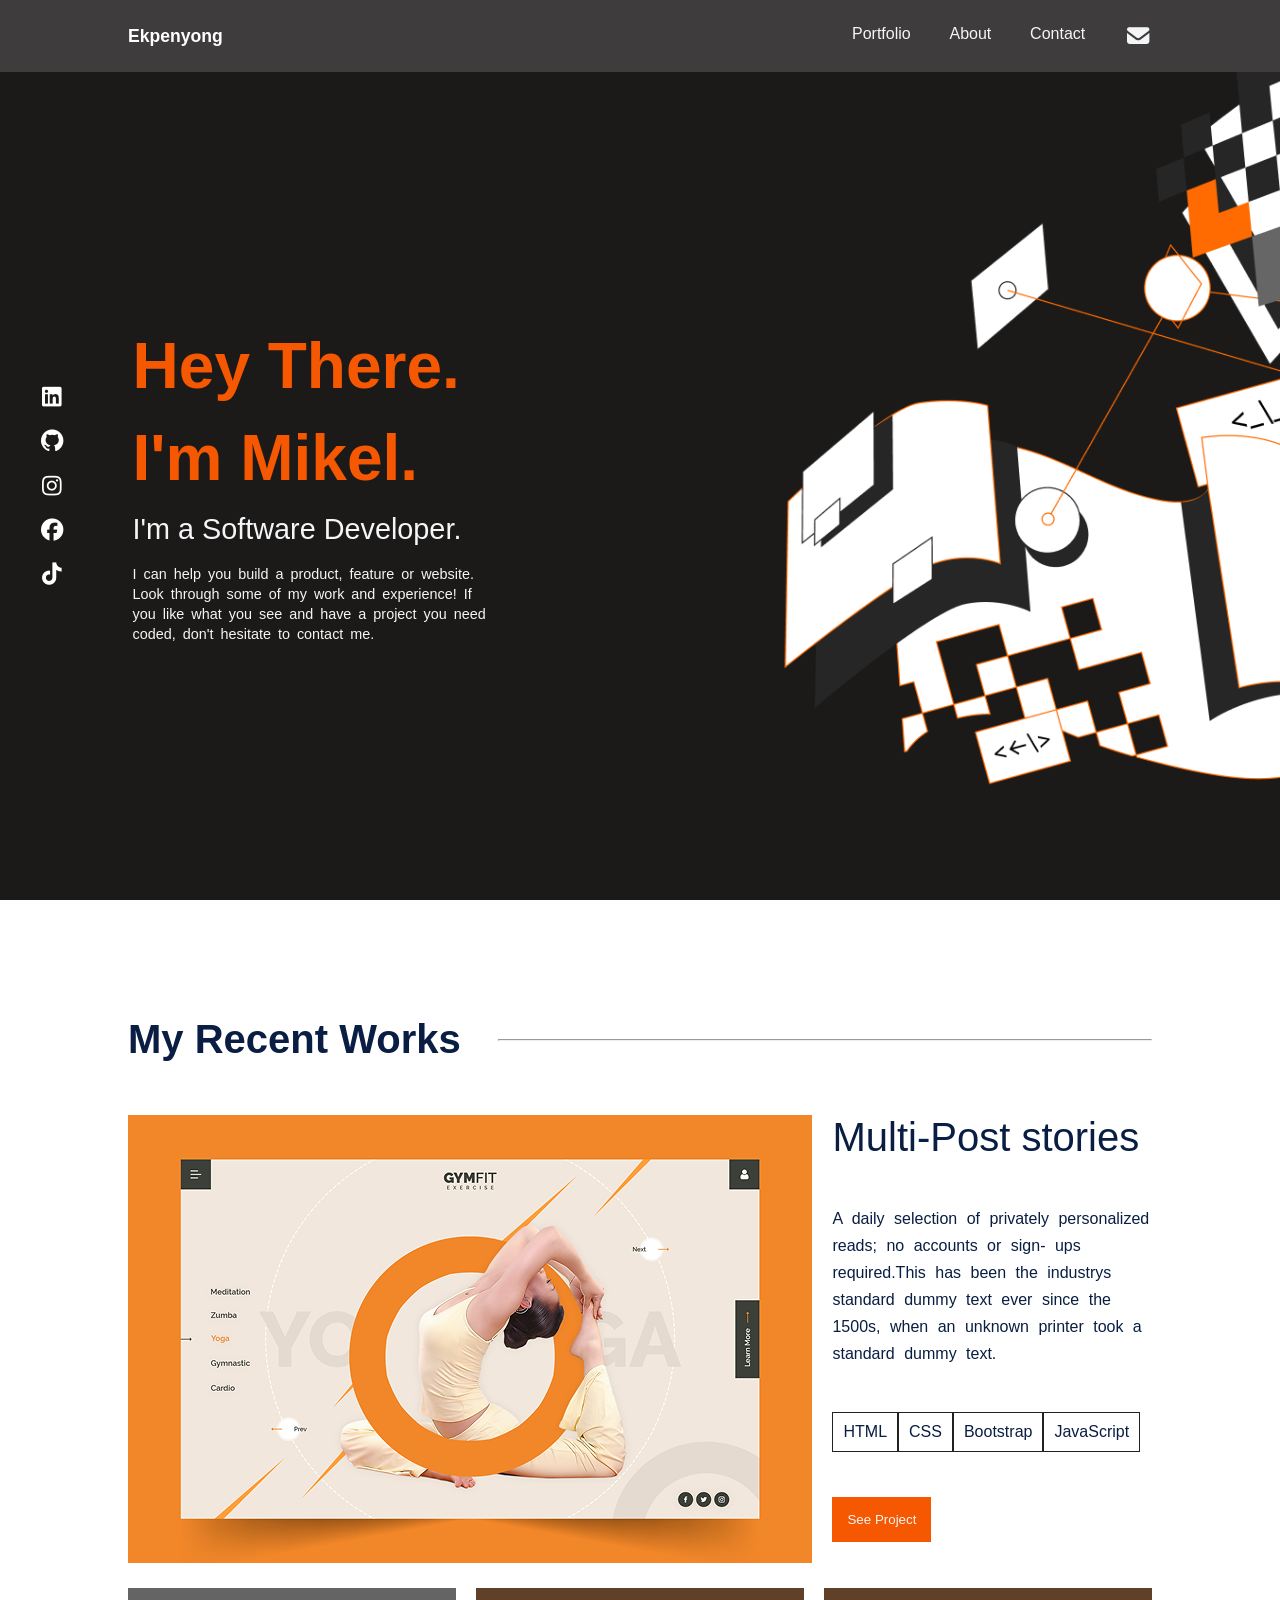
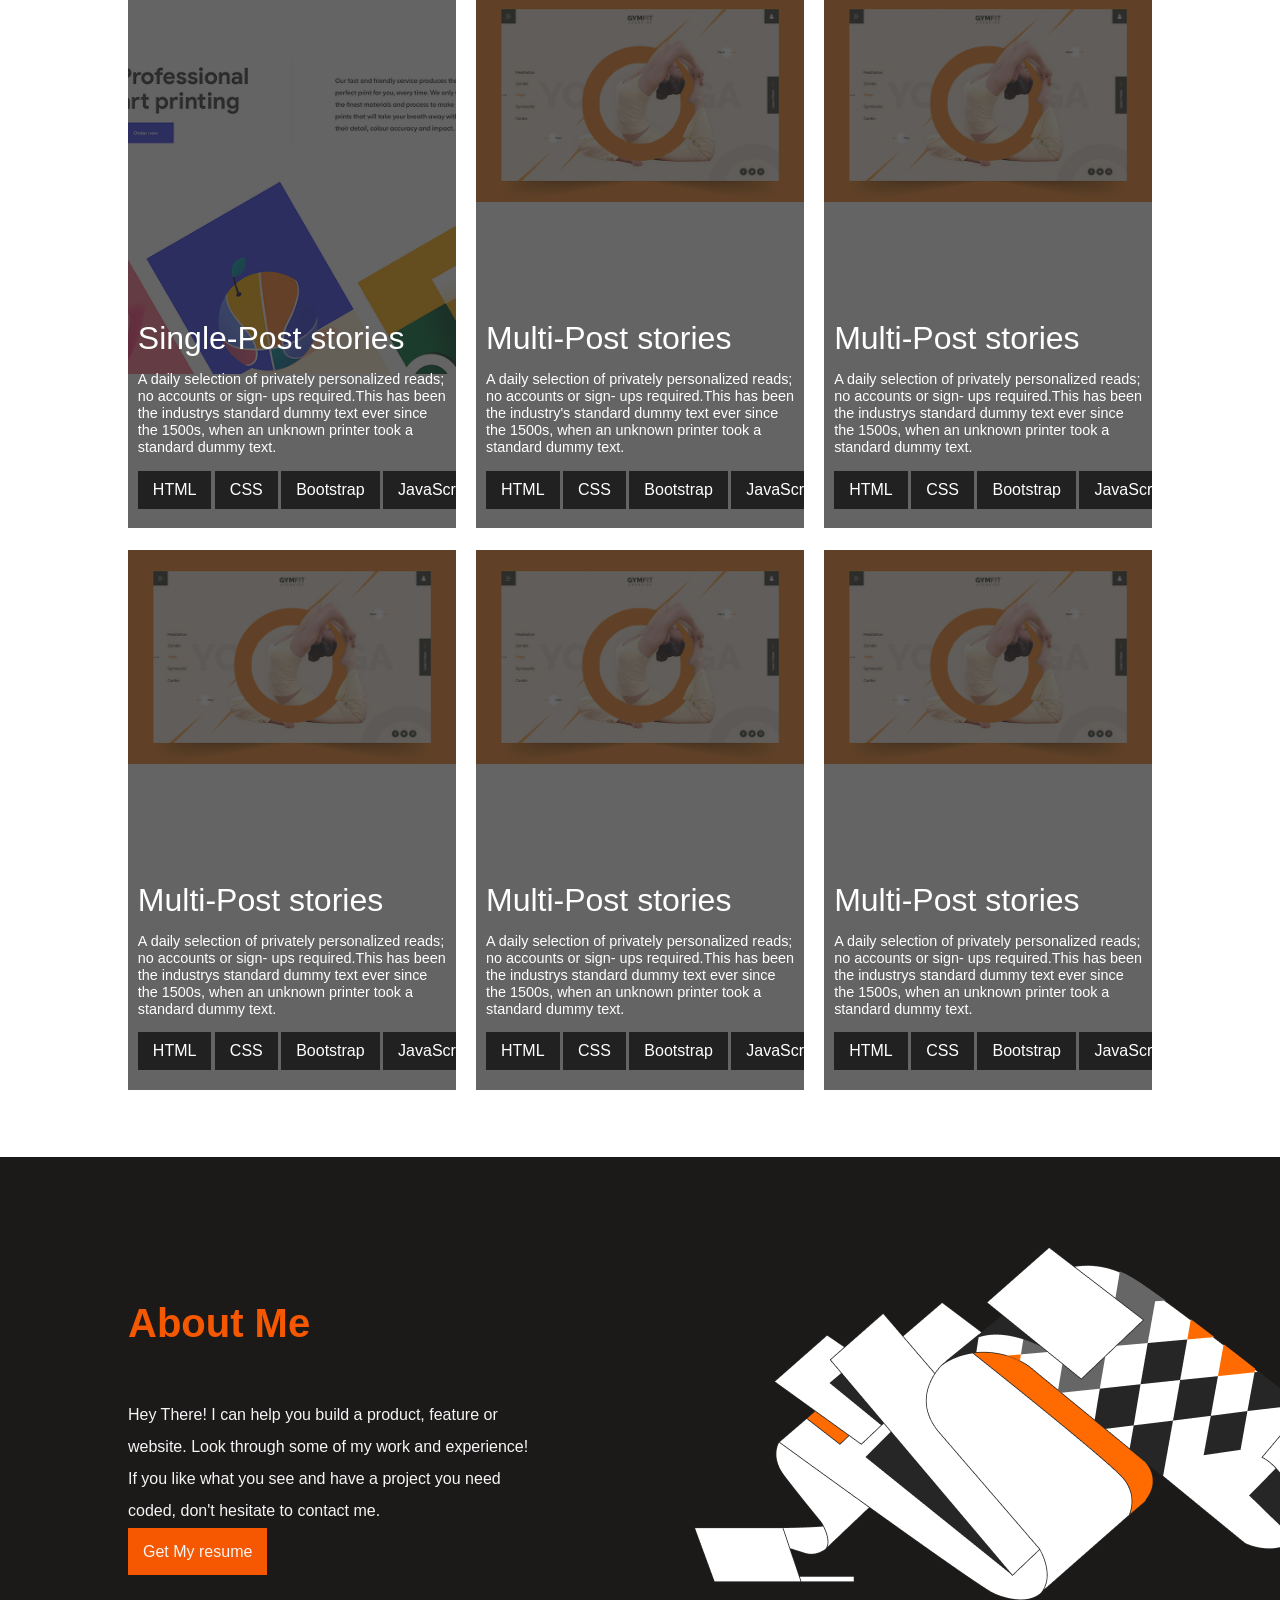
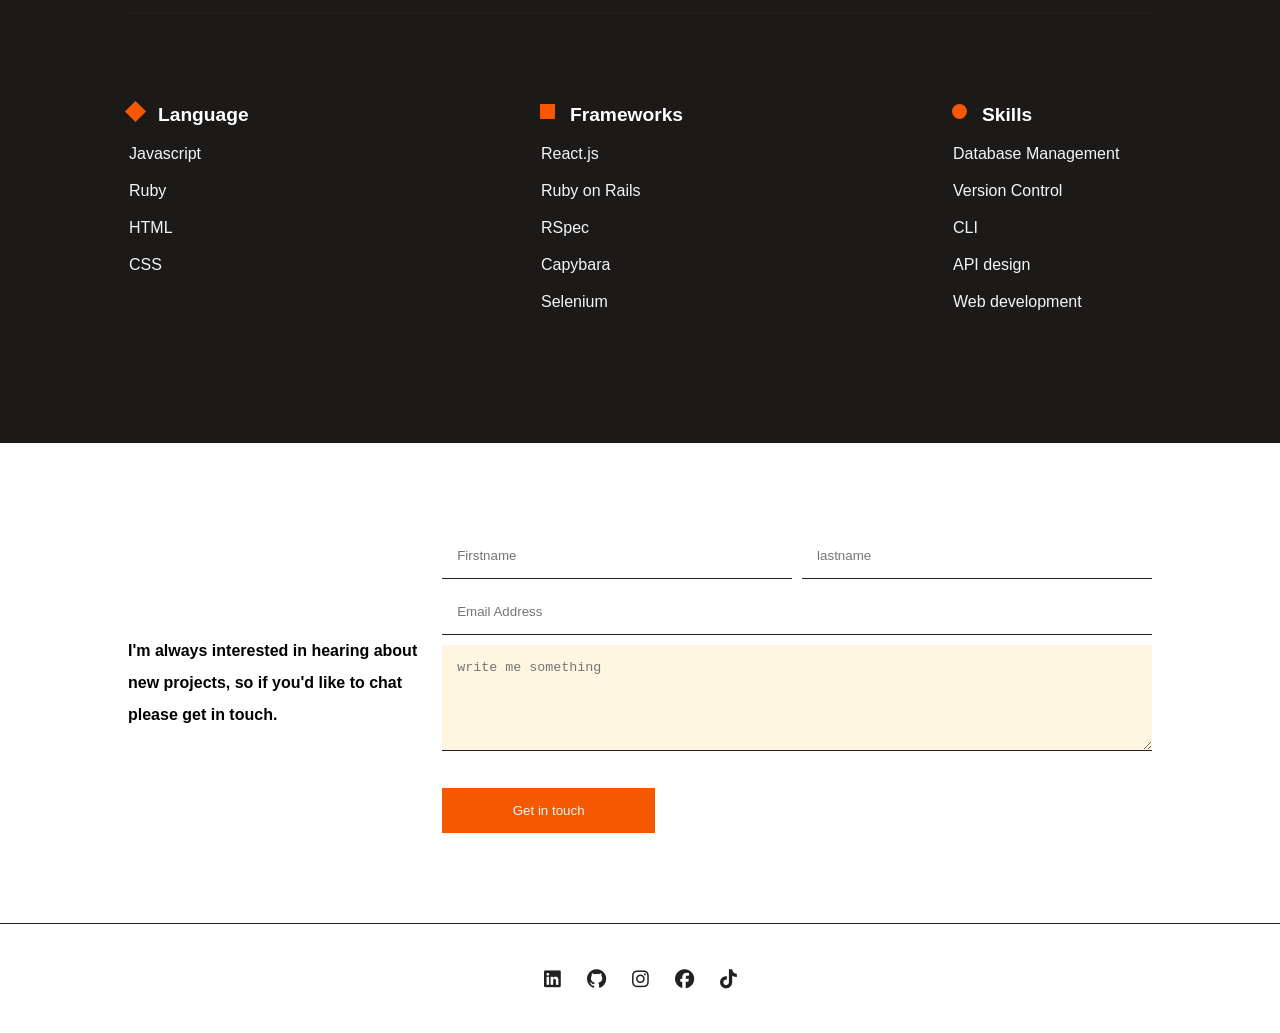
<file: index.html>
<!DOCTYPE html>

<html lang="en">

    <head>

        <meta charset="UTF-8">
        <meta name="viewport" content="width=device-width, initial-scale=1.0">
        <link rel="stylesheet" href="./vendor/FontAwesome/css/all.min.css">
        <link rel="stylesheet" href="./css/style.css">
        <script src="./scripts/script.js" defer></script>

        <title>Mikel Ekpenyong</title>

    </head>

    <body>
        <nav>
            <div class="inner">
                <a href="" class="logo">Ekpenyong</a>

                <ul class="nav-links">
                    <li class="nav-item">
                        <a href="#portfolio">Portfolio</a>
                    </li>
                    <li class="nav-item">
                        <a href="#about">About</a>
                    </li>
                    <li class="nav-item">
                        <a href="#contact">Contact</a>
                    </li>
                    <li class="nav-item">
                        <a href=""><i class="fa fa-envelope"></i></a>
                    </li>

                </ul>

                <i class="fa fa-bars"></i>

                <div class="mobile-menu">
                    <ul>
                        <li>
                            <a class="mobile-nav-item" href="#portfolio">Portfolio</a>
                        </li>
                        <li>
                            <a class="mobile-nav-item" href="#about">About</a>
                        </li>
                        <li>
                            <a class="mobile-nav-item" href="#contact">Contact</a>
                        </li>
                    </ul>
                    <!-- <i class="fa-solid fa-xmark"></i> -->
                </div>
            </div>
        </nav>

        <main>
            <section class="hero" id="">
                <div class="hero-inner">
                    <ul class="socials">
                        <li class="social-item">
                            <i class="fa-brands fa-linkedin"></i>
                        <li class="social-item">
                            <i class="fa-brands fa-github"></i>
                        <li class="social-item">
                            <i class="fa-brands fa-instagram"></i>
                        <li class="social-item">
                            <i class="fa-brands fa-facebook"></i>
                        <li class="social-item">
                            <i class="fa-brands fa-tiktok"></i>
                        </li>
                    </ul>

                    <div class="mydetails">
                        <h2>Hey There.</h2>
                        <h2>I'm Mikel.</h2>
                        <h4>I'm a Software Developer.</h4>

                        <p>I can help you build a product, feature or website. Look through some of my work and
                            experience!
                            If you like what you see and have a project you need coded, don't hesitate to contact me.
                        </p>
                    </div>
                </div>

            </section>
            <section class="work" id="portfolio">
                <div class="portfolio-inner">
                    <div class="section-heading">
                        <h4>My recent works</h4>
                        <hr>
                    </div>
                    <div class="projects">
                        <div class="main-project">
                            <!-- <div class="img-container">
                                <img src="./assets/images/placeholder1.png" alt="">
                            </div>
                            <div class="description">
                                <h5>Multi-Post stories</h5>
                                <p>A daily selection of privately personalized reads; no accounts or sign-ups required.
                                    This
                                    has been the industry's standard dummy text ever since the 1500s, when an unknown
                                    printer took a standard dummy text.</p>
                                <div class="tech-stacks">
                                    <span>CSS</span>
                                    <span>HTML</span>
                                    <span>Bootstrap</span>
                                    <span>Javascript</span>
                                </div>
                                <button>
                                    See Project
                                </button>
                            </div> -->

                        </div>
                        <div class="other-projects">
                            <!-- <div class="project">
                                <div class="project-img-container">
                                    <img src="./assets/images/placeholder2.png" alt="">
                                </div>
                                <div class="project-description">
                                    <h5>Data Dashboard Healthcare</h5>
                                    <p>A daily selection of privately personalized reads; no accounts or sign-ups
                                        required.
                                        This
                                        has been the industry's standard dummy text ever since the 1500s, when an
                                        unknown
                                        printer took a standard dummy text.</p>
                                    <div class="project-tech-stack">
                                        <span>HTML</span>
                                        <span>Bootstrap</span>
                                        <span>Javascript</span>
                                    </div>

                                </div>
                                <div class="project-hover-display">
                                    <button>See Project</button>
                                </div>
                            </div>
                            <div class="project">
                                <div class="project-img-container">
                                    <img src="./assets/images/placeholder2.png" alt="">
                                </div>
                                <div class="project-description">
                                    <h5>Data Dashboard Healthcare</h5>
                                    <p>A daily selection of privately personalized reads; no accounts or sign-ups
                                        required. This
                                        has been the industry's standard dummy text ever since the 1500s, when an
                                        unknown
                                        printer took a standard dummy text.</p>
                                    <div class="project-tech-stack">
                                        <span>HTML</span>
                                        <span>Bootstrap</span>
                                        <span>Javascript</span>
                                    </div>

                                </div>
                                <div class="project-hover-display">
                                    <button>See Project</button>
                                </div>
                            </div>

                            <div class="project">
                                <div class="project-img-container">
                                    <img src="./assets/images/placeholder2.png" alt="">
                                </div>
                                <div class="project-description">
                                    <h5>Website Portfolio</h5>
                                    <p>A daily selection of privately personalized reads; no accounts or sign-ups
                                        required.
                                        This
                                        has been the industry's standard dummy text ever since the 1500s, when an
                                        unknown
                                        printer took a standard dummy text.</p>
                                    <div class="project-tech-stack">
                                        <span>HTML</span>
                                        <span>Bootstrap</span>
                                        <span>Javascript</span>
                                    </div>

                                </div>
                                <div class="project-hover-display">
                                    <button>See Project</button>
                                </div>
                            </div>
                            <div class="project">
                                <div class="project-img-container">
                                    <img src="./assets/images/placeholder2.png" alt="">
                                </div>
                                <div class="project-description">
                                    <h5>Professional Art Printing Data More</h5>
                                    <p>A daily selection of privately personalized reads; no accounts or sign-ups
                                        required.
                                        This
                                        has been the industry's standard dummy text ever since the 1500s, when an
                                        unknown
                                        printer took a standard dummy text.</p>
                                    <div class="project-tech-stack">
                                        <span>HTML</span>
                                        <span>Bootstrap</span>
                                        <span>Javascript</span>
                                    </div>

                                </div>
                                <div class="project-hover-display">
                                    <button>See Project</button>
                                </div>
                            </div>
                            <div class="project">
                                <div class="project-img-container">
                                    <img src="./assets/images/placeholder2.png" alt="">
                                </div>
                                <div class="project-description">
                                    <h5>Professional Art Printing Data More</h5>
                                    <p>A daily selection of privately personalized reads; no accounts or sign-ups
                                        required.
                                        This
                                        has been the industry's standard dummy text ever since the 1500s, when an
                                        unknown
                                        printer took a standard dummy text.</p>
                                    <div class="project-tech-stack">
                                        <span>HTML</span>
                                        <span>Bootstrap</span>
                                        <span>Javascript</span>
                                    </div>

                                </div>
                                <div class="project-hover-display">
                                    <button>See Project</button>
                                </div>
                            </div>
                            <div class="project">
                                <div class="project-img-container">
                                    <img src="./assets/images/placeholder2.png" alt="">
                                </div>
                                <div class="project-description">
                                    <h5>Professional Art Printing Data More</h5>
                                    <p>A daily selection of privately personalized reads; no accounts or sign-ups
                                        required.
                                        This
                                        has been the industry's standard dummy text ever since the 1500s, when an
                                        unknown
                                        printer took a standard dummy text.</p>
                                    <div class="project-tech-stack">
                                        <span>HTML</span>
                                        <span>Bootstrap</span>
                                        <span>Javascript</span>
                                    </div>

                                </div>
                                <div class="project-hover-display">
                                    <button>See Project</button>
                                </div>
                            </div> -->

                        </div>

                    </div>

                </div>

                </div>
            </section>
            <section id="about" class="about">
                <div class="about-inner">
                    <div class="top-container">
                        <h4>About Me</h4>
                        <p>Hey There! I can help you build a product, feature or website. Look through some of my work
                            and
                            experience! If you like what you see and have a project you need coded, don't hesitate to
                            contact
                            me.</p>

                        <a href="./files/SIWES FORM A.pdf" download="Mikel's CV">
                            Get My resume
                        </a>

                    </div>







                    <div class="technologies">
                        <table class="table">
                            <thead>
                                <tr>
                                    <th>Language</th>
                                    <th>Frameworks</th>
                                    <th>Skills</th>
                                </tr>
                            </thead>
                            <tbody>
                                <tr>
                                    <td>Javascript</td>
                                    <td>React.js</td>
                                    <td>Database Management</td>
                                </tr>
                                <tr>
                                    <td>Ruby</td>
                                    <td>Ruby on Rails</td>
                                    <td>Version Control</td>
                                </tr>
                                <tr>
                                    <td>HTML</td>
                                    <td>RSpec</td>
                                    <td>CLI</td>
                                </tr>
                                <tr>
                                    <td>CSS</td>
                                    <td>Capybara</td>
                                    <td>API design</td>
                                </tr>
                                <tr>
                                    <td></td>
                                    <td>Selenium</td>
                                    <td>Web development</td>
                                </tr>
                            </tbody>

                        </table>

                        <div class="mobile-table">

                            <div class="table-column">
                                <h3>Language</h3>
                                <p>Javascript</p>
                                <p>Ruby</p>
                                <p>HTML</p>
                                <p>CSS</p>
                            </div>
                            <div class="table-column">
                                <h3>Frameworks</h3>
                                <p>React.js</p>
                                <p>Ruby on Rails</p>
                                <p>RSpec</p>
                                <p>Capybara</p>
                                <p>Selenium</p>
                            </div>
                            <div class="table-column">
                                <h3>Skills</h3>
                                <p>Data Management</p>
                                <p>Version Control</p>
                                <p>CLI</p>
                                <p>API design</p>
                                <p>Web development</p>
                            </div>
                        </div>
                    </div>
                </div>
                <img src="../assets/images/about-background-bg.png" alt="" class="background-image">
            </section>
            <section id="contact" class="contact">
                <div class="contact-inner">
                    <h4>I'm always interested in hearing about new projects, so if you'd like to chat please get in
                        touch.
                    </h4>
                    <div class="form-container">
                        <form action="https://formspree.io/f/xkjooypd" method="POST">
                            <div class="row">
                                <input type="text" name="Firstname" placeholder="Firstname" required>
                                <input type="text" name="Lastname" placeholder="lastname" required>
                            </div>
                            <input type="email" name="Email" placeholder="Email Address" required>
                            <textarea name="message" id="" placeholder="write me something" required rows="5"></textarea>
                            <div class="btn-container">
                                <button type="sumbit">Get in touch</button>
                            </div>
                        </form>
                    </div>
                </div>
            </section>


        </main>
        <div class="modal-overlay" id="modal-overlay">
            <div class="modal">
                <div class="modal-head">
                    <h3 class="title">
                        Keeping track of hundreds of company websites.
                    </h3>
                    <i class="fa-solid fa-xmark"></i>
                </div>

                <div class="modal-body">
                    <div class="modal-technologies">
                        <span>JavaScript</span>
                        <span>Bootstrap</span>
                        <span>HTML</span>
                        <span>CSS</span>
                    </div>

                    <div class="modal-project-detail">
                        <div class="modal-project-img">
                            <img class="modal-img" src="./assets/images/placeholder1.png" alt="modal title">
                        </div>

                        <div class="modal-project-description">
                            <p class="modal-description">
                                Lorem ipsum dolor sit amet consectetur adipisicing elit. Impedit libero, neque
                                accusantium facilis sapiente aliquid sunt? Magni esse recusandae itaque?
                            </p>

                            <div class="modal-btns">
                                <a href="#" class="live-btn">
                                    <span>
                                        See Live
                                    </span>
                                    <i class="fa-solid fa-arrow-up-right-from-square"></i>
                                </a>
                                <a href="#" class="source-btn">
                                    <span>
                                        See Source
                                    </span>
                                    <i class="fa-brands fa-github"></i>
                                </a>
                            </div>
                        </div>
                    </div>
                </div>
            </div>
        </div>
        <footer>
            <div class="footer-inner">
                <i class="fa-brands fa-linkedin"></i>
                <i class="fa-brands fa-github"></i>
                <i class="fa-brands fa-instagram"></i>
                <i class="fa-brands fa-facebook"></i>
                <i class="fa-brands fa-tiktok"></i>

            </div>
        </footer>
    </body>

</html>
</file>
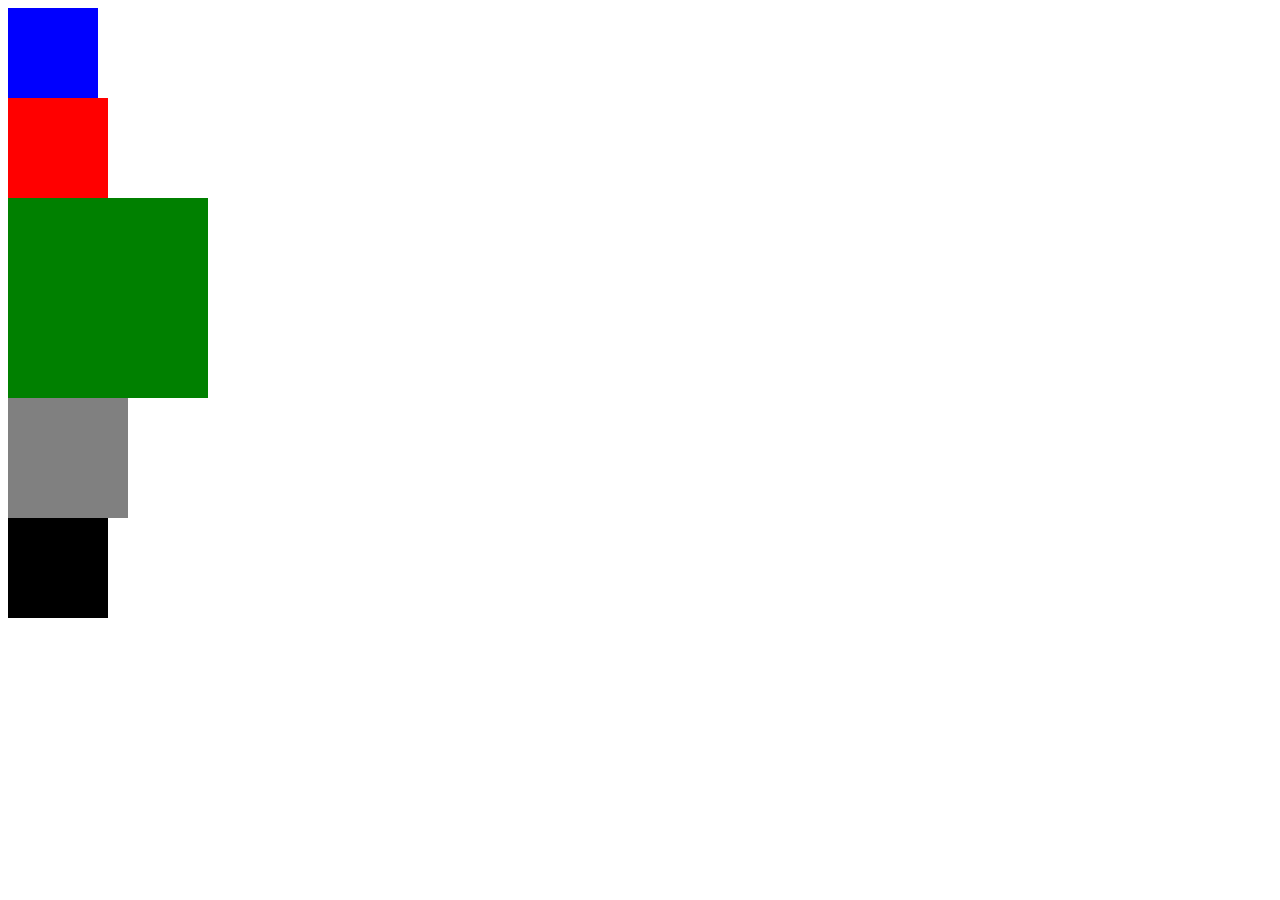
<file: Assignment_html.html>
<!DOCTYPE html>
<html lang="en">

    <head>
        <meta charset="UTF-8">
        <meta name="viewport" content="width=device-width, initial-scale=1.0">
        <link rel="stylesheet" href="./Assignment_css.css">
        <title>Assignment</title>
    </head>

    <body>
        <div class="firstAnimation">
        </div>
        <div class="secondAnimation">
        </div>
        <div class="thirdAnimation">
        </div>
        <div class="fourthAnimation">
        </div>
        <div class="fifthAnimation">
        </div>
    </body>

</html>
</file>
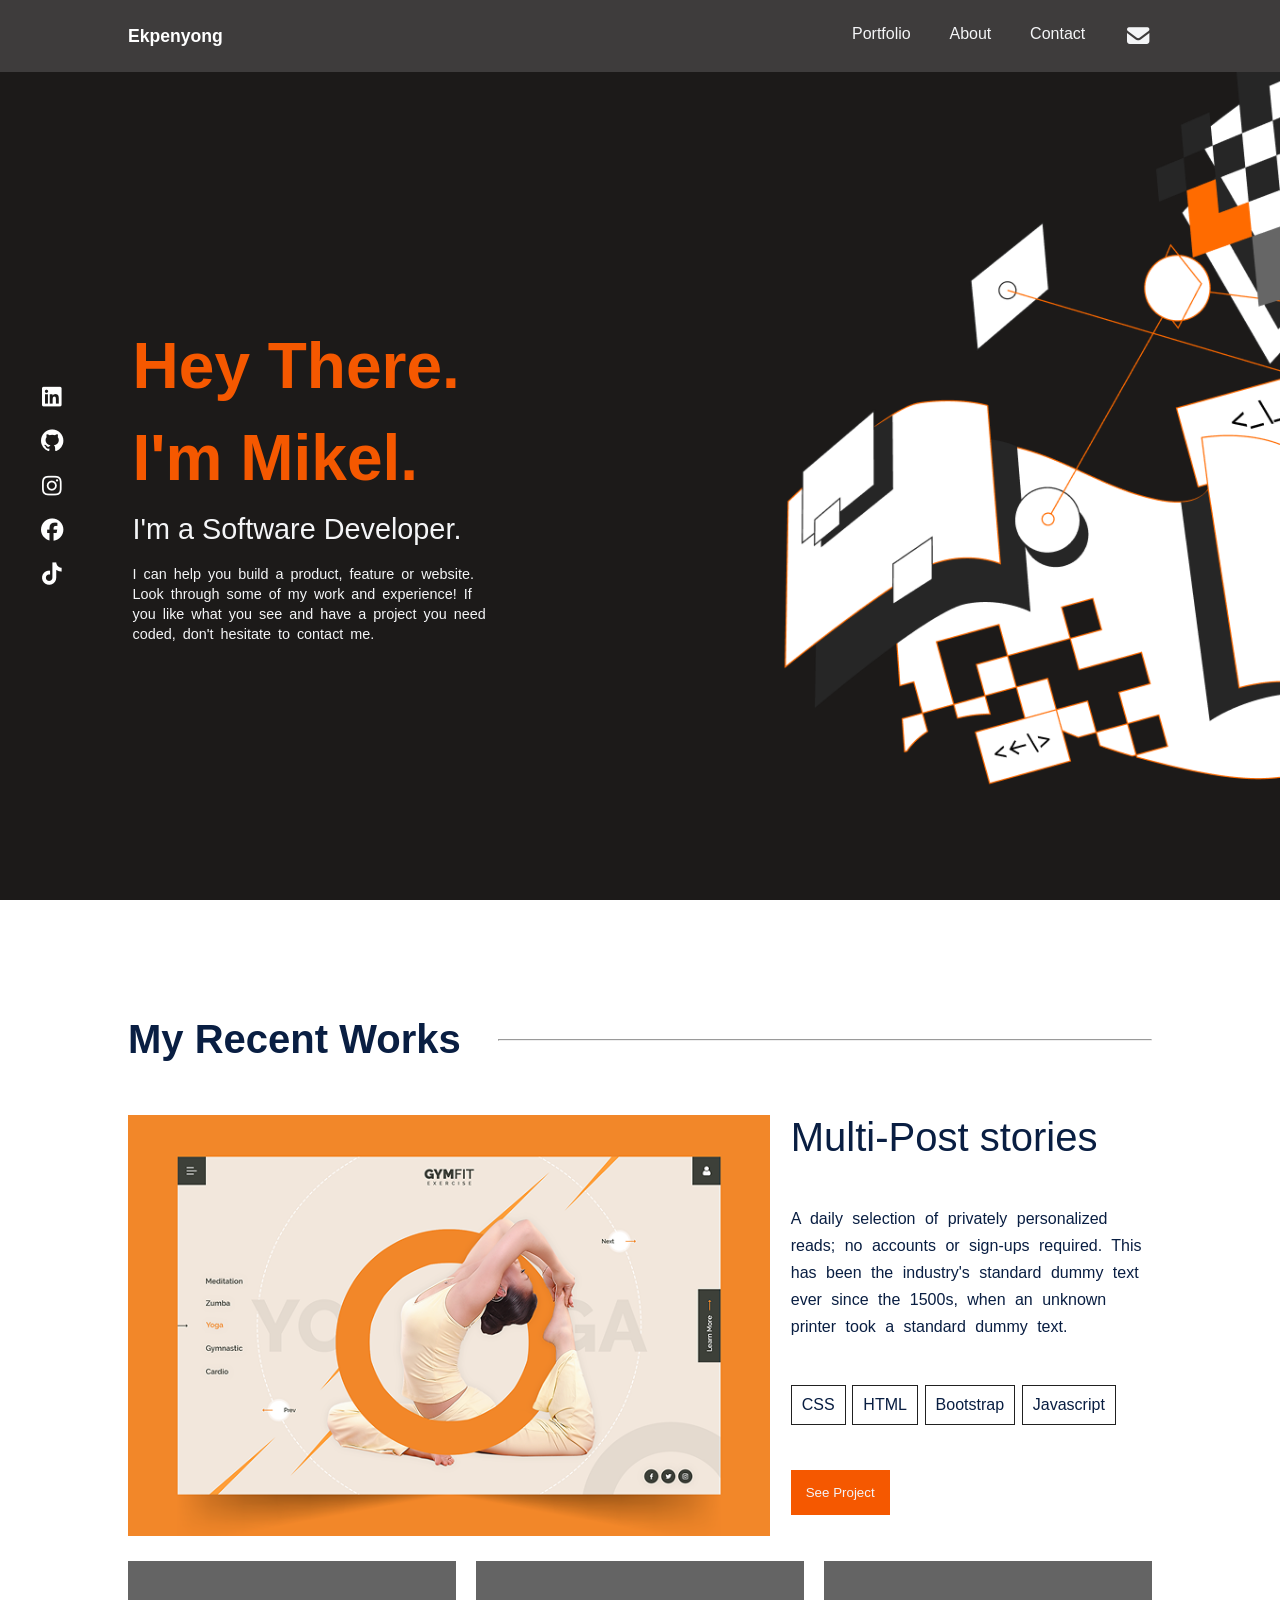
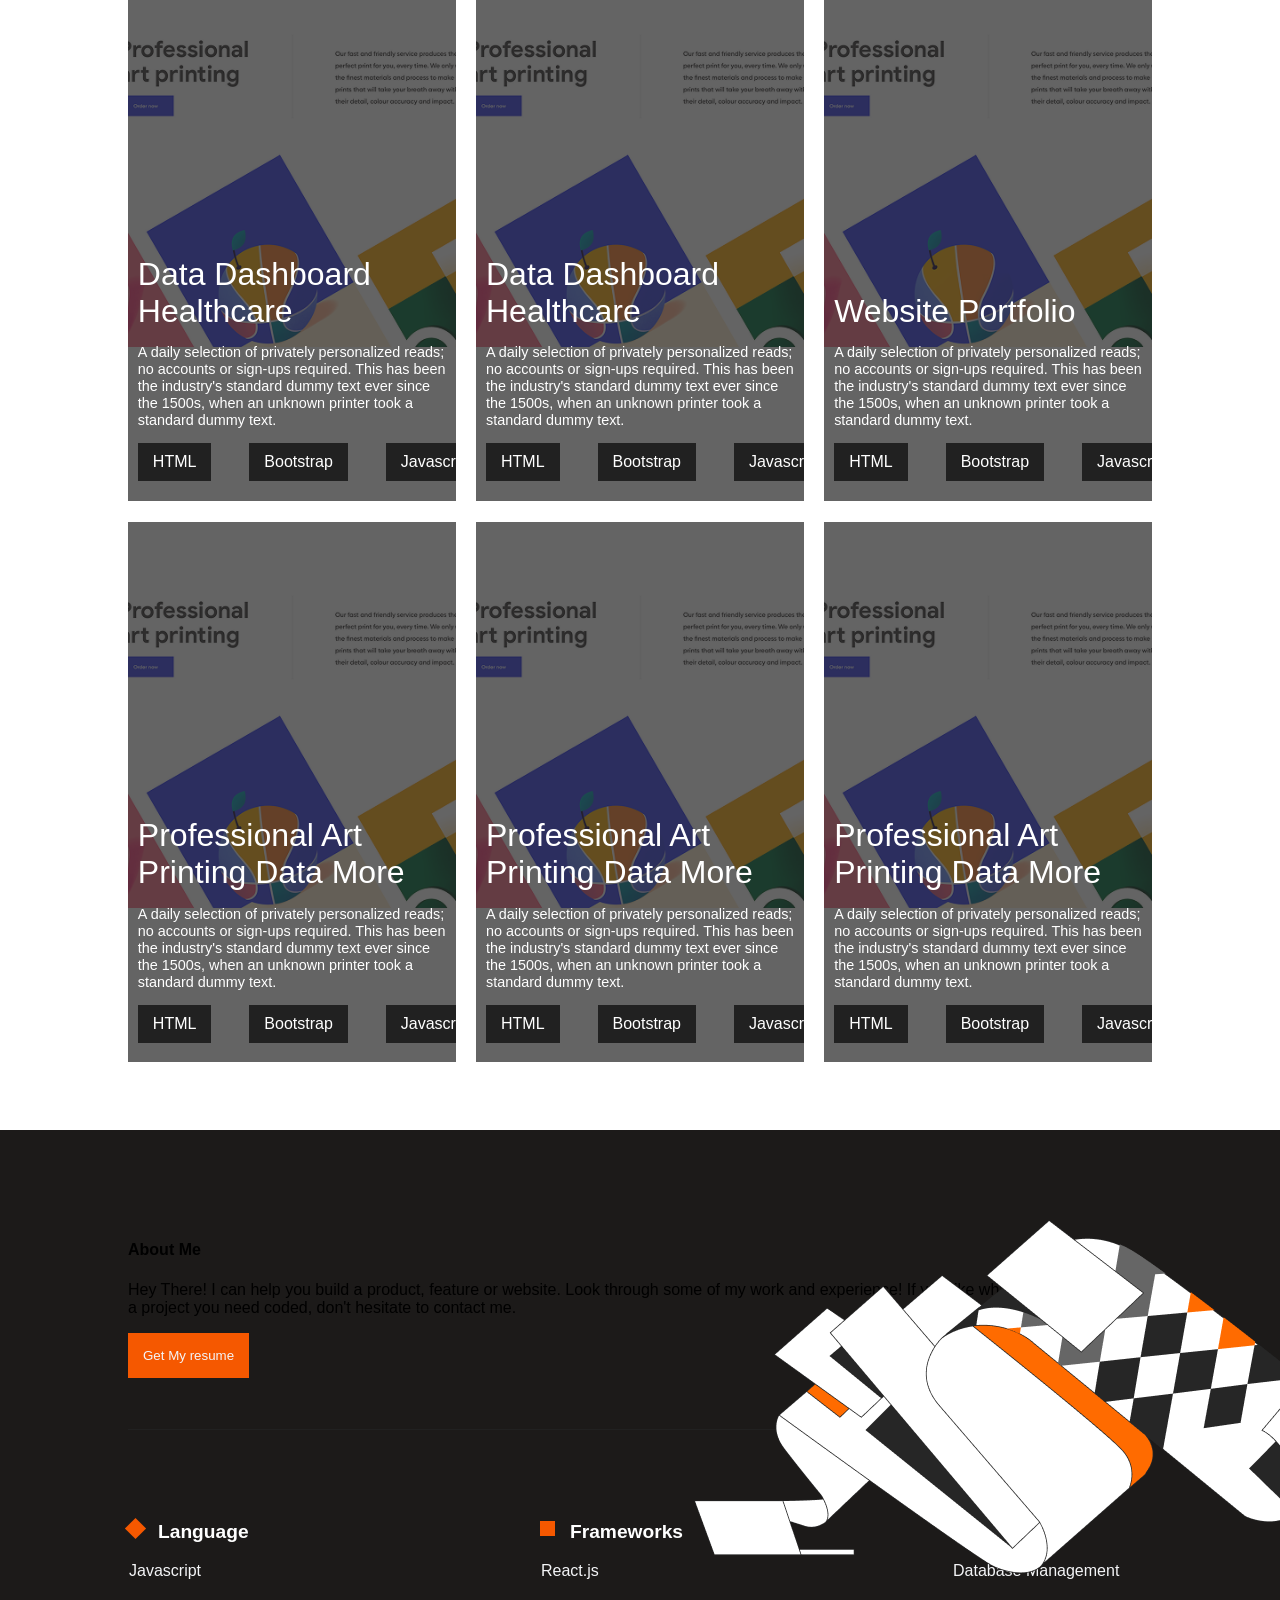
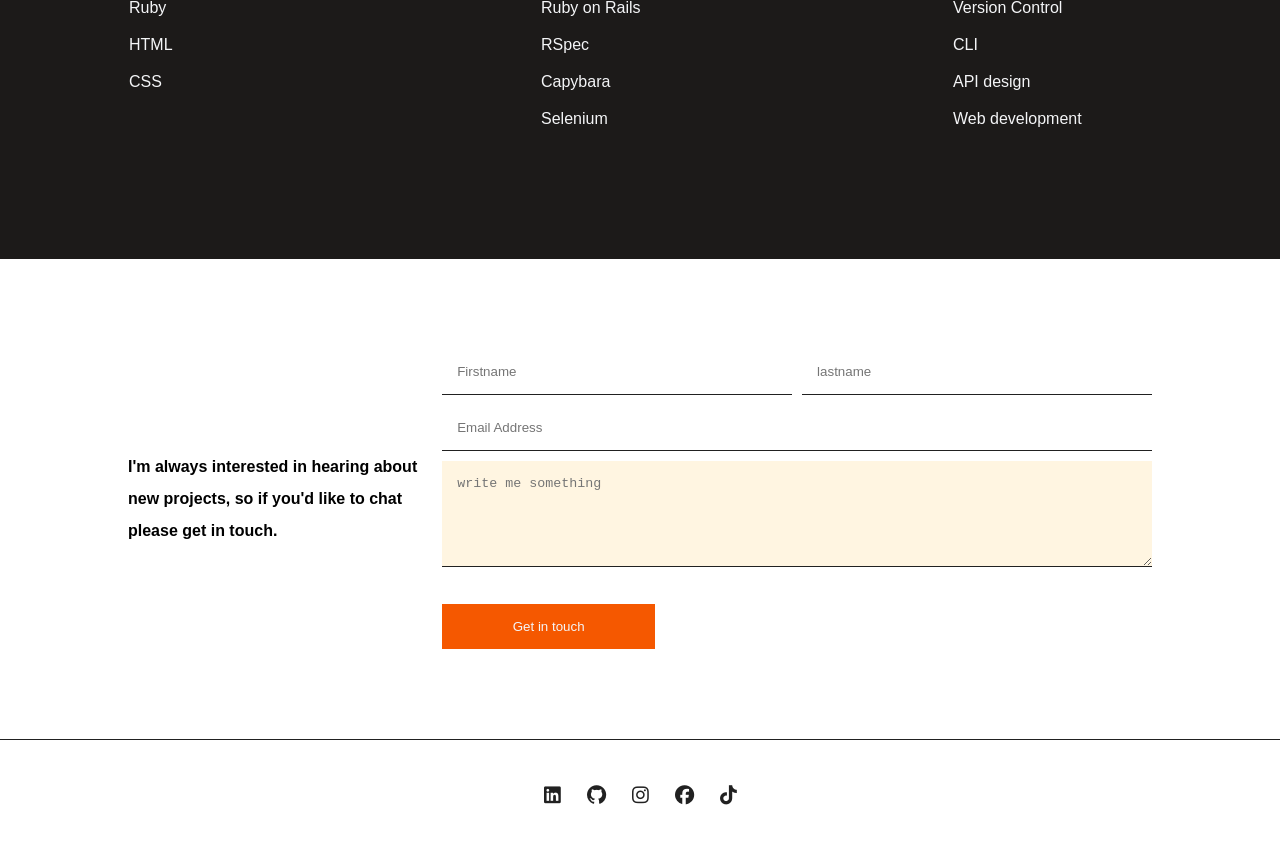
<file: practice.html>
<!DOCTYPE html>

<html lang="en">

    <head>

        <meta charset="UTF-8">
        <meta name="viewport" content="width=device-width, initial-scale=1.0">
        <link rel="stylesheet" href="./vendor/FontAwesome/css/all.min.css">
        <link rel="stylesheet" href="./css/style.css">

        <title>Mikel Ekpenyong: Testing</title>

    </head>

    <body>
        <nav>
            <div class="inner">
                <a href="" class="logo">Ekpenyong</a>

                <ul class="nav-links">
                    <li class="nav-item">
                        <a href="#portfolio">Portfolio</a>
                    </li>
                    <li class="nav-item">
                        <a href="#">About</a>
                    </li>
                    <li class="nav-item">
                        <a href="">Contact</a>
                    </li>
                    <li class="nav-item">
                        <a href=""><i class="fa fa-envelope"></i></a>
                    </li>

                </ul>
            </div>
        </nav>

        <main>
            <section class="hero" id="about">
                <div class="hero-inner">
                    <ul class="socials">
                        <li class="social-item">
                            <i class="fa-brands fa-linkedin"></i>
                        <li class="social-item">
                            <i class="fa-brands fa-github"></i>
                        <li class="social-item">
                            <i class="fa-brands fa-instagram"></i>
                        <li class="social-item">
                            <i class="fa-brands fa-facebook"></i>
                        <li class="social-item">
                            <i class="fa-brands fa-tiktok"></i>
                        </li>
                    </ul>

                    <div class="mydetails">
                        <h2>Hey There.</h2>
                        <h2>I'm Mikel.</h2>
                        <h4>I'm a Software Developer.</h4>

                        <p>I can help you build a product, feature or website. Look through some of my work and
                            experience!
                            If you like what you see and have a project you need coded, don't hesitate to contact me.
                        </p>
                    </div>
                </div>

            </section>
            <section class="work" id="portfolio">
                <div class="portfolio-inner">
                    <div class="section-heading">
                        <h4>My recent works</h4>
                        <hr>
                    </div>
                    <div class="projects">
                        <div class="main-project">
                            <div class="img-container">
                                <img src="./assets/images/placeholder1.png" alt="">
                            </div>
                            <div class="description">
                                <h5>Multi-Post stories</h5>
                                <p>A daily selection of privately personalized reads; no accounts or sign-ups required.
                                    This
                                    has been the industry's standard dummy text ever since the 1500s, when an unknown
                                    printer took a standard dummy text.</p>
                                <div class="tech-stacks">
                                    <span>CSS</span>
                                    <span>HTML</span>
                                    <span>Bootstrap</span>
                                    <span>Javascript</span>
                                </div>
                                <button>
                                    See Project
                                </button>
                            </div>

                        </div>
                        <div class="other-projects">
                            <div class="project">
                                <div class="project-img-container">
                                    <img src="./assets/images/placeholder2.png" alt="">
                                </div>
                                <div class="project-description">
                                    <h5>Data Dashboard Healthcare</h5>
                                    <p>A daily selection of privately personalized reads; no accounts or sign-ups
                                        required.
                                        This
                                        has been the industry's standard dummy text ever since the 1500s, when an
                                        unknown
                                        printer took a standard dummy text.</p>
                                    <div class="project-tech-stack">
                                        <span>HTML</span>
                                        <span>Bootstrap</span>
                                        <span>Javascript</span>
                                    </div>

                                </div>
                                <div class="project-hover-display">
                                    <button>See Project</button>
                                </div>
                            </div>
                            <div class="project">
                                <div class="project-img-container">
                                    <img src="./assets/images/placeholder2.png" alt="">
                                </div>
                                <div class="project-description">
                                    <h5>Data Dashboard Healthcare</h5>
                                    <p>A daily selection of privately personalized reads; no accounts or sign-ups
                                        required. This
                                        has been the industry's standard dummy text ever since the 1500s, when an
                                        unknown
                                        printer took a standard dummy text.</p>
                                    <div class="project-tech-stack">
                                        <span>HTML</span>
                                        <span>Bootstrap</span>
                                        <span>Javascript</span>
                                    </div>

                                </div>
                                <div class="project-hover-display">
                                    <button>See Project</button>
                                </div>
                            </div>

                            <div class="project">
                                <div class="project-img-container">
                                    <img src="./assets/images/placeholder2.png" alt="">
                                </div>
                                <div class="project-description">
                                    <h5>Website Portfolio</h5>
                                    <p>A daily selection of privately personalized reads; no accounts or sign-ups
                                        required.
                                        This
                                        has been the industry's standard dummy text ever since the 1500s, when an
                                        unknown
                                        printer took a standard dummy text.</p>
                                    <div class="project-tech-stack">
                                        <span>HTML</span>
                                        <span>Bootstrap</span>
                                        <span>Javascript</span>
                                    </div>

                                </div>
                                <div class="project-hover-display">
                                    <button>See Project</button>
                                </div>
                            </div>
                            <div class="project">
                                <div class="project-img-container">
                                    <img src="./assets/images/placeholder2.png" alt="">
                                </div>
                                <div class="project-description">
                                    <h5>Professional Art Printing Data More</h5>
                                    <p>A daily selection of privately personalized reads; no accounts or sign-ups
                                        required.
                                        This
                                        has been the industry's standard dummy text ever since the 1500s, when an
                                        unknown
                                        printer took a standard dummy text.</p>
                                    <div class="project-tech-stack">
                                        <span>HTML</span>
                                        <span>Bootstrap</span>
                                        <span>Javascript</span>
                                    </div>

                                </div>
                                <div class="project-hover-display">
                                    <button>See Project</button>
                                </div>
                            </div>
                            <div class="project">
                                <div class="project-img-container">
                                    <img src="./assets/images/placeholder2.png" alt="">
                                </div>
                                <div class="project-description">
                                    <h5>Professional Art Printing Data More</h5>
                                    <p>A daily selection of privately personalized reads; no accounts or sign-ups
                                        required.
                                        This
                                        has been the industry's standard dummy text ever since the 1500s, when an
                                        unknown
                                        printer took a standard dummy text.</p>
                                    <div class="project-tech-stack">
                                        <span>HTML</span>
                                        <span>Bootstrap</span>
                                        <span>Javascript</span>
                                    </div>

                                </div>
                                <div class="project-hover-display">
                                    <button>See Project</button>
                                </div>
                            </div>
                            <div class="project">
                                <div class="project-img-container">
                                    <img src="./assets/images/placeholder2.png" alt="">
                                </div>
                                <div class="project-description">
                                    <h5>Professional Art Printing Data More</h5>
                                    <p>A daily selection of privately personalized reads; no accounts or sign-ups
                                        required.
                                        This
                                        has been the industry's standard dummy text ever since the 1500s, when an
                                        unknown
                                        printer took a standard dummy text.</p>
                                    <div class="project-tech-stack">
                                        <span>HTML</span>
                                        <span>Bootstrap</span>
                                        <span>Javascript</span>
                                    </div>

                                </div>
                                <div class="project-hover-display">
                                    <button>See Project</button>
                                </div>
                            </div>
                            
                        </div>

                    </div>

                </div>

                </div>
            </section>
            <section id="about" class="about">
                <div class="about-inner">
                    <h4>About Me</h4>
                    <p>Hey There! I can help you build a product, feature or website. Look through some of my work and
                        experience! If you like what you see and have a project you need coded, don't hesitate to
                        contact
                        me.</p>
                    <button>
                        Get My resume
                    </button>






                    <div class="technologies">
                        <table class="table">
                            <thead>
                                <tr>
                                    <th>Language</th>
                                    <th>Frameworks</th>
                                    <th>Skills</th>
                                </tr>
                            </thead>
                            <tbody>
                                <tr>
                                    <td>Javascript</td>
                                    <td>React.js</td>
                                    <td>Database Management</td>
                                </tr>
                                <tr>
                                    <td>Ruby</td>
                                    <td>Ruby on Rails</td>
                                    <td>Version Control</td>
                                </tr>
                                <tr>
                                    <td>HTML</td>
                                    <td>RSpec</td>
                                    <td>CLI</td>
                                </tr>
                                <tr>
                                    <td>CSS</td>
                                    <td>Capybara</td>
                                    <td>API design</td>
                                </tr>
                                <tr>
                                    <td></td>
                                    <td>Selenium</td>
                                    <td>Web development</td>
                                </tr>
                            </tbody>
                            
                        </table>
                    </div>
                </div>
                <img src="../assets/images/about-background-bg.png" alt="" class="background-image">
            </section>
            <section id="contact" class="contact">
                <div class="contact-inner">
                    <h4>I'm always interested in hearing about new projects, so if you'd like to chat please get in
                        touch.
                    </h4>
                    <div class="form-container">
                        <form action="">
                            <div class="row">
                                <input type="text" placeholder="Firstname" required>
                                <input type="text" placeholder="lastname" required>
                            </div>
                            <input type="email" placeholder="Email Address" required>
                            <textarea name="" id="" placeholder="write me something" required rows="5"></textarea>
                            <button>Get in touch</button>
                        </form>
                    </div>
                </div>
            </section>

        </main>
        <footer>
            <div class="footer-inner">
                <i class="fa-brands fa-linkedin"></i>
                <i class="fa-brands fa-github"></i>
                <i class="fa-brands fa-instagram"></i>
                <i class="fa-brands fa-facebook"></i>
                <i class="fa-brands fa-tiktok"></i>

            </div>
        </footer>
    </body>

</html>
</file>
<file: css/style.css>
:root {
    --primaryColor: #f55800;
    --secondaryColor: #1c1a19;
    --textColor: #091e42;
    --navBackgroundColor: #3e3c3c;
    --accentColor: #f4f5f7;
    --neutralColor: #ffffff;
    --btnHoverColor: #fff5e1;
    --btnPressedColor: #e05304;
    --btnDisabledColor: #f4f1f0;
    --borderColor: #212121;
    --project-overlaybg: #262626b6;
    --trans_accentColor: #f4f5f754
    --text-sm: clamp(10px, 1vw, 30px); /*  For Calculator */
}

/* Default CSS Stylings */
* {
    box-sizing: border-box;

}

html {
    scroll-behavior: smooth;
    overscroll-behavior-y: none;

}

body {
    margin: 0;
    font-family: "Roboto", sans-serif;
    width: 100vw;
}

.modal-open {
    overflow: hidden;
    height: 100%;
}

button {
    padding: clamp(10px, 15px, 15px);
    background-color: var(--primaryColor);
    color: var(--accentColor);
    border: none;
    cursor: pointer;
    transition: 0.5s;
}

button:hover {
    background-color: var(--btnHoverColor);
    color: var(--primaryColor);
    transition: 0.5s;
}

nav {
    background-color: var(--navBackgroundColor);
    width: 100%;
    height: 8vh;
    display: flex;
    align-items: center;
    justify-content: center;
    position: sticky;
    top: 0;
    z-index: 999;
}

nav .inner {
    display: flex;
    width: 80%;
    height: 100%;
    align-items: center;
    justify-content: space-between;

}

nav .inner .fa-bars {
    display: none;
}

nav .inner .mobile-menu {
    display: none;
}

nav .inner .logo {
    color: var(--neutralColor);
    text-decoration: none;
    font-weight: bold;
    font-size: 110%;
}

nav .inner .nav-links {
    display: flex;
    list-style: none;
    width: 20%;
    min-width: 300px;
    max-width: 400px;
    justify-content: space-between;
    padding: 0;
}

nav .inner ul .nav-item a {
    text-decoration: none;
    color: var(--accentColor);
    transition: 0.5s;
    font-size: 100%;

}

nav .inner ul .nav-item a .fa-envelope {
    font-size: 140%;
}

nav .inner ul .nav-item a:hover {
    color: var(--btnPressedColor);
    transition: 0.5s;
}

main {
    width: 100%;
    position: relative;
}

main .hero {
    width: 100%;
    height: 92vh;
    background-color: var(--secondaryColor);
    margin: 0;
    padding: 0;
}

main .hero .hero-inner {
    display: flex;
    height: 100%;
    align-items: center;
    padding: 0 3%;
    gap: 5.5%;
    background-image: url(../assets/images/hero-bg-img.png);
    background-repeat: no-repeat;
    background-position: right;
    background-size: contain;
}

main .hero .hero-inner .socials {
    margin: 0;
    padding: 0;
    list-style: none;
    height: 20%;
    min-height: 200px;
    max-height: 300px;
    flex-direction: column;
    justify-content: space-between;
    color: var(--neutralColor);
    display: flex;

}

main .hero .hero-inner .socials .social-item .fa-brands {
    font-size: 140%;
    cursor: pointer;
    transition: 0.5s;

}

main .hero .hero-inner .socials .social-item i:hover {
    color: var(--btnPressedColor);
    transition: 0.5s;

}

main .hero .hero-inner .mydetails {
    width: 30%;
    display: flex;
    flex-direction: column;
    gap: 2vh;
}

main .hero .hero-inner .mydetails h2 {
    font-size: clamp(200%, 400%, 500%);
    margin: 0;
    color: var(--primaryColor);
    text-transform: capitalize;
    animation: slide-in-left 0.5s ease-in 1;
}

main .hero .hero-inner .mydetails h4 {
    margin: 0;
    color: var(--accentColor);
    font-size: 180%;
    font-weight: 200;

}

main .hero .hero-inner .mydetails p {
    margin: 0;
    color: var(--accentColor);
    font-size: clamp(80%, 90%, 120%);
    font-weight: 200;
    line-height: 20px;
    word-spacing: 3px;
}

.work {
    width: 100%;
    padding: 5% 0;
    display: flex;
    justify-content: center;
}

.work .portfolio-inner {
    width: 80%;
}

.work .portfolio-inner .section-heading {
    display: flex;
    align-items: center;
    justify-content: center;
    gap: clamp(5px, 2%, 2%);
}

.work .portfolio-inner .section-heading h4 {
    font-size: clamp(200%, 250%, 300%);
    font-weight: 400%;
    width: 23%;
    min-width: 350px;
    max-width: 250px;
    text-transform: capitalize;
    color: var(--textColor);
}

.work .portfolio-inner .section-heading hr {
    height: clamp(0.3px, 0.5px, 1px);
    width: 75%;
    max-width: 60vw;
}

.work .portfolio-inner .projects {}

.work .portfolio-inner .projects .main-project {
    display: flex;
    gap: clamp(5px, 2%, 3%);
}

.projects .main-project .img-container {
    width: clamp(80%, 600px, 55%);
}

.projects .main-project .img-container img {
    width: 100%;
}

.projects .main-project .description {
    width: clamp(350px, 50%, 45%);
    color: var(--textColor);
}

.projects .main-project .description h5 {
    margin: 0;
    font-size: clamp(200%, 250%, 300%);
    font-weight: 500;
}

.projects .main-project .description p {
    margin: 5vh 0;
    line-height: 3vh;
    word-spacing: 5px;
}

.main-project .description .tech-stacks {
    width: clamp(50%, 90%, 100%);
    display: flex;
    justify-content: space-between;
    margin-bottom: 5vh;
}

.description .tech-stacks span {
    border: 1px solid var(--borderColor);
    padding: clamp(8px, 10px, 15px);
}

.portfolio-inner .other-projects {
    display: grid;
    grid-template-columns: repeat(3, 1fr);
    gap: clamp(5px, 2%, 3%);
}

.other-projects {
    margin: 2% 0;
}

.other-projects .project {
    width: 100%;
    position: relative;
    overflow: hidden;
    transition: 0.5s;
    opacity: 1;
    cursor: pointer;
}

.other-projects .project .project-img-container {
    width: 100%;

}

.other-projects .project .project-img-container img {
    width: 100%;
    height: 100%;

}

.other-projects .project .project-description {
    position: absolute;
    inset: 0;
    background-color: var(--project-overlaybg);
    padding: clamp(5px, 3%, 4%);
    color: var(--neutralColor);
    display: flex;
    flex-direction: column;
    justify-content: flex-end;
    z-index: 0;
}

.project .project-description h5 {
    font-size: clamp(150%, 200%, 250%);
    font-weight: 500;
    margin: 0;
}

.project .project-description p {
    font-size: clamp(70%, 90%, 110%);
    line-height: clamp(15px, 17px, 20px);
}

.project .project-tech-stack {
    width: 80%;
    min-width: 350px;
    padding-bottom: clamp(5px, 3%, 4%);
    display: flex;
    justify-content: space-between;

}

.project .project-tech-stack span {
    background-color: var(--borderColor);
    color: var(--neutralColor);
    padding: 10px 15px;

}

.other-projects .project {
    height: 60vh;
}

.other-projects .project .project-hover-display {
    display: none;
}

.other-projects .project:hover .project-description {
    opacity: 0;
    transition: 0.5s;
}

.other-projects .project:hover .project-hover-display {
    display: flex;
    position: absolute;
    bottom: 0;
    left: 0;
    right: 0;

}

.other-projects .project .project-hover-display button {
    width: 100%;
}

.about {
    display: flex;
    justify-content: center;
    background-color: var(--secondaryColor);
    padding: 10vh 0;
    position: relative;
}

.about img {
    position: absolute;
    right: 0;
}

.about .about-inner {
    width: 80%;
    padding-bottom: 10px;

}

.about .about-inner a{
    text-decoration: none;
    color: var(--accentColor);
    transition: 0.5s;
    background-color: var(--primaryColor);
    padding: clamp(10px, 15%, 15px);
}

.about .about-inner a:hover{
    color: var(--primaryColor);
    transition: 0.5s;
    background-color: var(--primaryColor);
}

.about .about-inner .top-container {
    width: 100%;
}

.about .about-inner .top-container h4 {
    font-size: clamp(120%, 250%, 300%);
    color: var(--primaryColor);
}

.about .about-inner .top-container p {
    width: 40%;
    min-width: 400px;
    max-width: 600px;
    line-height: 200%;
    color: var(--accentColor);
}

.about .about-inner .technologies {
    margin-top: 5%;
    border-top: 0.5px solid var(--borderColor);
    padding-top: clamp(5px, 3%, 4%);
    padding-bottom: clamp(5px, 3%, 4%);
}

.about .about-inner .technologies {
    width: 100%;
    padding-top: 10vh;
}

.about .about-inner .technologies .mobile-table {
    display: none;
}

.about-inner .technologies table {
    width: 100%;
    display: flex;
    flex-direction: column;

}

.about-inner .technologies table tr {
    display: flex;
    justify-content: space-between;
    width: 100%;
}

.about-inner .technologies .table tr td,
tr th {
    text-align: left;
    width: 15%;
    min-width: 200px;
    max-width: 250px;
    color: var(--accentColor);
}

.about-inner .technologies .table tr td {
    padding-top: 2vh;
}

.table thead th:nth-child(1)::before {
    transform: rotate(45deg);
}

.table thead th:nth-child(3)::before {
    border-radius: 50%;
}

.about-inner .technologies .table thead th {
    font-weight: 600;
    color: var(--neutralColor);
    font-size: 120%;
    position: relative;
    padding-left: 30px;
}

.table thead th::before {
    content: "";
    /* width: 0.2%; */
    min-width: 15px;
    max-width: 20px;
    /* height: 10%; */
    min-height: 15px;
    max-height: 20px;
    background-color: var(--primaryColor);
    position: absolute;
    left: 0;
}

.table thead th::before:nth-child(1) {
    transform: rotate(45deg);
}

.contact {
    padding: 10vh 0;
    display: flex;
    justify-content: center;
}

.contact .contact-inner {
    width: 80%;
    display: flex;
    align-items: center;
    gap: 10px;
}

.contact .contact-inner h4 {
    width: 30%;
    line-height: 200%;
    font-size: 100%;
}

.contact .form-container {
    width: 70%;
    min-width: 200px;
    max-width: 500%;
}

.contact .form-container form {
    display: flex;
    flex-direction: column;
    gap: 10px;
}

.form-container form .row {
    display: flex;
    gap: 10px;
}

form textarea {
    background-color: var(--btnHoverColor);
}

form input,
textarea {
    width: 100%;
    padding: 15px;
    border: none;
    border-bottom: 1px solid var(--borderColor);
}

form input:focus,
textarea:focus {
    outline: none;
}

form input:focus {
    border: 1px solid blue;
}

form button {
    margin-top: 3vh;
    width: 30%;
}

.modal-overlay {
    position: absolute;
    display: none;
    height: 100vh;
    inset: 0;
    background-color: var(--project-overlaybg);
    backdrop-filter: blur(5px);
    --webkit-backdrop-filler: blur(2px);
    z-index: 999;
    align-items: center;
    justify-content: center;
}

.modal-overlay .modal {
    background-color: var(--accentColor);
    padding: clamp(10px, 10%, 20px);
    display: flex;
    flex-direction: column;
    gap: clamp(20px, 30vw, 30px);
    width: clamp(300px, 60%, 1000px);
    /* box-shadow: 
     50px 50px 50%,
     10px, var(--accentColor); */
}

.modal-overlay .modal .modal-head{
    display: flex;
    justify-content: space-between;
    align-items: center;
}


.modal .modal-head .title{
    font-size: clamp(20px, 1.3vw, 80px);
    margin: 0;
}

.modal .modal-head .fa-xmark{
    font-size: clamp(20px, 1.3vw, 50px);
    cursor: pointer;
}

.modal .modal-head .fa-xmark:hover{
    color: var(--primaryColor);
    transition: 0.5s;
}

.modal .modal-body{
    display: flex;
    flex-direction: column;
    gap: clamp(20px, 30vw, 30px);
}

.modal .modal-body .modal-technologies{
    width: clamp(300px, 30%, 400px);
    display: flex;
    gap: clamp(15px, 20%, 20px);
}

.modal-body .modal-technologies span{
    border: 1px solid var(--borderColor);
    padding: 
    clamp(5px, 3%, 15px) 
    clamp(5px, 5%, 20px);
}

.modal-body .modal-project-detail{
    display: flex;
    gap: clamp(15px, 20%, 20px);
    width: 100%;
    padding: 0;
}

.modal-project-detail .modal-project-img{
    width: clamp(200px, 70%, 700px);
    height: clamp(200px, 80vh, 500px);
    overflow: hidden;
}

.modal-project-detail .modal-project-img img{
    object-fit: cover;
    width: 100%;
    height: 100%;
}

.modal-project-detail .modal-project-description{
    width: clamp(200px, 30%, 500px);
    position: relative;
    padding: 0;
}

.modal-project-detail .modal-project-description p{
    margin: 0;
    font-size: clamp(10px, 1vw, 17px);
    line-height: clamp(10px, 3vh, 30px);
    width: 100%;
}

.modal-project-description .modal-btns{
    position: absolute;
    bottom: 0;
    display: flex;
    width: clamp(200px, 100%, 300px);
    justify-content: space-between;
}

.modal-btns a{
    text-decoration: none;
    color: var(--accentColor);
    background-color: var(--primaryColor);
    padding: 
    clamp(5px, 3%, 15px) 
    clamp(5px, 5%, 20px);
}

.modal .modal-head .fa-xmark footer {
    display: flex;
    width: 100%;
    justify-content: center;
    padding: 5vh 0;
    border-top: 1px solid var(--borderColor);
}

footer {
    display: flex;
    width: 100%;
    justify-content: center;
    padding: 5vh 0;
    border-top: 1px solid var(--borderColor);
}

footer .footer-inner {
    width: 40%;
    min-width: 150px;
    max-width: 200px;
    display: flex;
    justify-content: space-between;
}

.footer-inner .fa-brands {
    color: var(--borderColor);
    cursor: pointer;
    transition: 0.5s;
    font-size: 120%;
}

.footer-inner .fa-brands:hover {
    color: var(--primaryColor);
    transition: 0.5s;
}

/* Mobile Screen */
@media (max-width: 768px) {

    nav {
        position: relative;
    }


    nav .inner .nav-links {
        display: none;
    }

    nav .inner .fa-bars,
    nav .inner .fa-xmark {
        display: block;
        color: var(--neutralColor);
        font-size: 150%;
        cursor: pointer;
        transition: color 0.5s;
    }

    body.hideOverflow {
        overflow: hidden;
    }

    nav .inner .fa-bars:hover {
        transition: color 0.5s;
        color: var(--primaryColor);

    }

    nav .inner .mobile-menu {
        position: absolute;
        height: 92vh;
        bottom: 0;
        left: 0;
        right: 0;
        top: 8vh;
        background-color: var(--navBackgroundColor);
        display: none;
        justify-content: center;
        width: 100%;
    }

    nav .inner .mobile-menu.active {
        display: flex;
    }

    nav .inner .mobile-menu ul {
        display: flex;
        flex-direction: column;
        list-style: none;
        width: 80%;
        height: 50%;
        min-height: 200px;
        margin-top: 5vh;
        padding: 0;
        gap: 50px;
    }

    nav .inner .mobile-menu ul li {
        text-decoration: none;
        border-bottom: 1px solid var(--borderColor);
        padding-bottom: 10px;
        ;
        cursor: pointer;
    }

    nav .inner .mobile-menu ul li a {
        color: var(--accentColor);
        text-decoration: none;
    }

    nav .inner .mobile-menu ul li a:hover {
        color: var(--primaryColor);
        transition: color 0.5s;
    }

    main .hero {
        width: 100%;
        height: 80vh;
    }

    main .hero .hero-inner {
        height: 100%;
        width: 100%;
        flex-direction: column-reverse;
        justify-content: flex-center;
        align-items: flex-start;
        padding: 7%;
        gap: 3%;
        background-position: 57vw 30vh;
        background-size: 80%;
    }

    main .hero .hero-inner .socials {
        width: 60%;
        flex-direction: row;
    }

    main .hero .hero-inner .socials .social-item .fa-brands {
        font-size: 150%;
    }

    main .hero .hero-inner .mydetails {
        width: 100%;
    }

    main .hero .hero-inner .mydetails p {
        margin: 0;
        color: var(--accentColor);
        font-size: clamp(80%, 120%, 140%);
        font-weight: 200;
        line-height: 3vh;
        word-spacing: 3px;
        width: 100%;

    }

    .work {
        padding: 7;
        flex-direction: column;
    }

    .work .portfolio-inner {
        width: 100%;
    }

    .work .portfolio-inner .section-heading {
        display: flex;
        flex-direction: column;
        width: 100%;
        gap: 1%;
    }

    .work .portfolio-inner .section-heading h4 {
        width: 100%;
        max-width: 80%;
        min-width: 80%;
        word-spacing: 10%;
        letter-spacing: 10%;
        text-align: center;
        color: var(--secondaryColor);
    }

    .work .portfolio-inner .section-heading hr {
        width: 100%;
        max-width: 80%;
        min-width: 80%;
        color: var(--borderColor);
    }

    .work .portfolio-inner .projects .main-project {
        flex-direction: column;
        margin-top: 15%;
        align-items: center;
    }

    .projects .main-project .description {
        width: 80%
    }


    .main-project .description .tech-stacks {
        width: 100%;
    }

    .portfolio-inner .other-projects {
        grid-template-columns: repeat(1, 1fr);
        place-items: center;
    }

    .other-projects {
        margin-top: 7%;
    }

    .other-projects .project {
        width: 80%;
    }

    .other-projects .project .project-description {
        padding: 10%;
        background-image: linear-gradient(to bottom, var(--neutralColor), var(--project-overlaybg));
    }

    .project .project-tech-stack {
        width: 100%;
        min-width: 100%;
        max-width: 80%;
    }

    .project .project-tech-stack span {
        background-color: var(--trans_accentColor);
    }

    .about {
        overflow: hidden;
    }

    .about img {
        position: absolute;
        right: -60vw;
        top: 15%;
    }

    .about .about-inner .top-container {
        height: 80vh;
        width: 100%;
    }

    .about .about-inner .top-container h4 {
        height: 8vh;
        text-align: center;
    }

    .about .about-inner .top-container p {
        line-height: 3.5vh;
        width: 100%;
        font-size: 120%;
    }

    .about .about-inner .top-container button {
        width: 50%;
    }

    .about-inner .technologies table {
        display: none;
    }

    .about-inner .technologies .mobile-table {
        display: flex !important;
        flex-direction: row;
        flex-wrap: wrap;
        align-items: center;
        width: 100%;
        color: var(--accentColor);
        gap: 10vh;
    }

    .about-inner .technologies .mobile-table .table-column {
        display: flex;
        flex-direction: column;
        align-items: center;
    }

    .mobile-table .table-column h3 {
        position: relative;
        color: var(--neutralColor);
        font-size: 120%;
        padding-left: 30px;


    }

    .mobile-table .table-column h3::before {
        content: "";
        /* width: 0.2%; */
        min-width: 15px;
        max-width: 20px;
        /* height: 10%; */
        min-height: 15px;
        max-height: 20px;
        background-color: var(--primaryColor);
        position: absolute;
        left: 0;
    }

    .mobile-table .table-column:nth-of-type(1) h3::before {
        transform: rotate(45deg);
    }

    .mobile-table .table-column:nth-of-type(3) h3::before {
        border-radius: 50%;
    }

    .contact {
        flex-direction: column;
    }

    .contact .contact-inner {
        flex-direction: column;
        width: 100%;
    }

    .contact .contact-inner h4 {
        text-align: center;
        width: 80%;
        font-size: 150%;
    }

    .contact .form-container {
        width: 80%;
    }

    .form-container form .row {
        flex-direction: column;
    }

    .form-container form .btn-container {
        display: flex;
        width: 100%;
        justify-content: center;
    }

}

@media (min-width: 769px) and (max-width: 1024px) {

    nav {
        position: relative;
    }

    nav .inner .mobile-menu {
        position: absolute;
        height: 92vh;
        bottom: 0;
        left: 0;
        right: 0;
        top: 8vh;
        background-color: var(--navBackgroundColor);
        display: none;
        justify-content: center;
        width: 100%;
    }

    nav .inner .mobile-menu ul {
        display: flex;
        flex-direction: column;
        list-style: none;
        width: 80%;
        height: 50%;
        min-height: 200px;
        margin-top: 5vh;
        padding: 0;
        gap: 50px;
    }

    nav .inner .mobile-menu ul li {
        text-decoration: none;
        border-bottom: 1px solid var(--borderColor);
        padding-bottom: 10px;
        ;
        cursor: pointer;
    }

    nav .inner .mobile-menu ul li a {
        color: var(--accentColor);
        text-decoration: none;
    }

    main .hero {
        width: 100%;
        height: 80vh;
    }

    main .hero .hero-inner {
        height: 100%;
        width: 100%;
        flex-direction: column-reverse;
        justify-content: flex-center;
        align-items: flex-start;
        padding: 7%;
        gap: 3%;
        background-position: 57vw 30vh;
    }

    main .hero .hero-inner .socials {
        width: 60%;
        flex-direction: row;
    }

    main .hero .hero-inner .socials .social-item .fa-brands {
        font-size: 150%;
    }

    main .hero .hero-inner .mydetails {
        width: 100%;
    }

    main .hero .hero-inner .mydetails p {
        margin: 0;
        color: var(--accentColor);
        font-size: clamp(80%, 120%, 140%);
        font-weight: 200;
        line-height: 3vh;
        word-spacing: 3px;
        width: 100%;

    }

    .work {
        padding: 7;
        flex-direction: column;
    }

    .work .portfolio-inner {
        width: 100%;
    }

    .work .portfolio-inner .section-heading {
        display: flex;
        flex-direction: column;
        width: 100%;
        gap: 1%;
    }

    .work .portfolio-inner .section-heading h4 {
        width: 100%;
        max-width: 80%;
        min-width: 80%;
        word-spacing: 10%;
        letter-spacing: 10%;
        text-align: center;
        color: var(--secondaryColor);
    }

    .work .portfolio-inner .section-heading hr {
        width: 100%;
        max-width: 80%;
        min-width: 80%;
        color: var(--borderColor);
    }

    .work .portfolio-inner .projects .main-project {
        flex-direction: column;
        margin-top: 15%;
        align-items: center;
    }

    .projects .main-project .description {
        width: 80%
    }


    .main-project .description .tech-stacks {
        width: 100%;
    }

    .portfolio-inner .other-projects {
        grid-template-columns: repeat(2, 1fr);
        place-items: center;
    }

    .other-projects {
        margin-top: 7%;
    }

    .other-projects .project {
        width: 80%;
    }

    .other-projects .project .project-description {
        padding: 10%;
        background-image: linear-gradient(to bottom, var(--neutralColor), var(--project-overlaybg));
    }

    .project .project-tech-stack {
        width: 100%;
        min-width: 100%;
        max-width: 80%;
    }

    .project .project-tech-stack span {
        background-color: var(--trans_accentColor);
    }

    .about {
        overflow: hidden;
    }

}



/* FONTS INSTALLATION */
@font-face {
    font-family: Roboto;
    src: url(../assets/font/Roboto-Regular.ttf) format("ttf");
    font-weight: 400;
    font-style: normal;
}

@font-face {
    font-family: Roboto;
    src: url(../assets/font/Roboto-Medium.ttf) format("ttf");
    font-weight: 500;
    font-style: normal;
}

@font-face {
    font-family: Roboto;
    src: url(../assets/font/Roboto-Bold.ttf) format("ttf");
    font-weight: 700;
    font-style: normal;
}

@keyframes slide-in-left {
    0% {
        transform: translateX(-20%);
        opacity: 0;
    }

    100% {
        transform: translateX(0%);
        opacity: 1;
    }
}
</file>
<file: Assignment_css.css>
.Animation{
    position: relative;
    width: 200px;
    height: 200px;
    animation: Tran6 3s ease-in-out 0.5s backwards infinite;
}

.firstAnimation{
    position: relative;
    width: 10vh;
    height: 10vh;
    background-color: blue;
    animation: Tran1 2s ease-in-out 0.5s infinite;
}
.secondAnimation{
    position: relative;
    width: 100px;
    height: 100px;
    background-color: red;
    animation: Tran2 2s ease-in-out 0.5s infinite;
}
.thirdAnimation{
    position: relative;
    width: 200px;
    height: 200px;
    background-color: green;
    animation: Tran3 2s ease-in-out .5s infinite;
}
.fourthAnimation{
    position: relative;
    width: 120px;
    height: 120px;
    background-color: gray;
    animation: Tran4 10s ease-in-out 0.5s infinite normal;
}
.fifthAnimation{
    position: relative;
    width: 100px;
    height: 100px;
    background-color: black;
    animation: Tran5 3s ease-in-out 0.5s backwards infinite;
}


@keyframes Tran1 {
    0%{
        transform: translateX(0%);
        opacity: 0;
    }
    100%{
        transform: translateX(1000%);
        opacity: 2;
    }
}
@keyframes Tran2 {
    0%{
        transform: translateY(0%);
        opacity: 2;
    }
    100%{
        transform: translateY(1000%);
        opacity: 0;
    }
}
@keyframes Tran3 {
    0%{
        transform: translateX(0%);
        opacity: 0;
    }

    20%{
        transform: translateY(-50%);
        opacity: 1;
    }
    40%{
        transform: translateX(100%);
        opacity: 0;
    }
    60%{
        transform: translateY(50%);
        opacity: 0;
    }
    
    80%{
        transform: translateX(100%);
        opacity: 1;
    }

    100%{
        transform: translateX(-1000%);
        opacity: 1;
    }
}
@keyframes Tran4 {
    0%{
        transform: translateX(0%);
        opacity: 0;
    }
    25%{
        transform: translateY(100%);
        opacity: 1;
    }
    50%{
        transform: translateX(1000%);
        opacity: 1;
    }
    75%{
        transform: translateY(10%);
        opacity: 1;
    }
    100%{
        transform: translateX(-100%);
        opacity: 0;
    }
}
@keyframes Tran5 {
    0%{
        transform: translateX(0%);
        opacity: 0;
    }
    100%{
        transform: translateY(-500%);
        background-color: brown;
        opacity: 2;
    }
}
@keyframes Tran6 {
    0%{
        transform: scaleX(100px);
        background-color: red;
    }

    100%{
        transform: scaleX(-10);
        background-color: blue;
}
}

@media (max-width: 768px) {
    div{
        background-color: white;
    }
}
</file>
